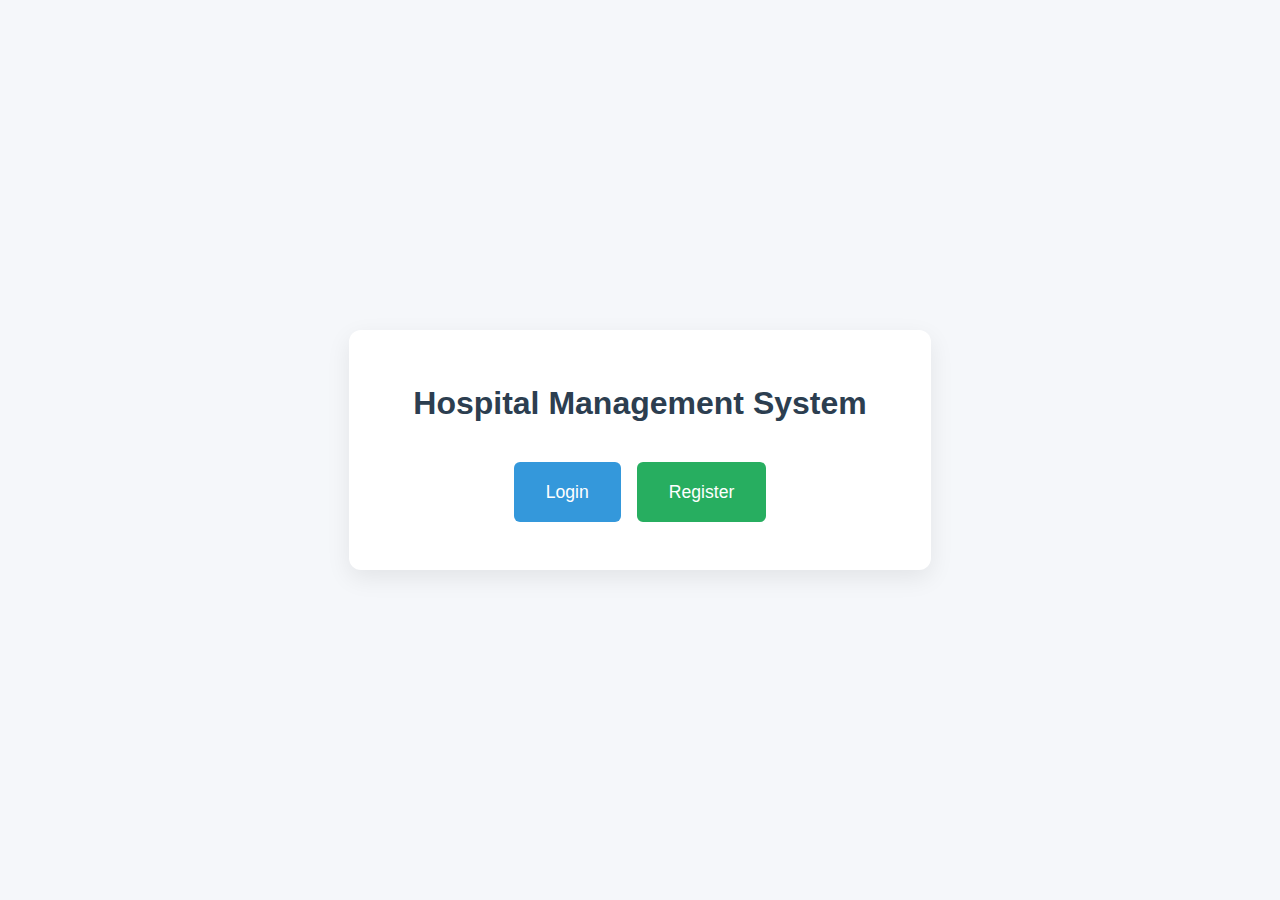
<file: index.html>
<!doctype html>
<html lang="en">
<head>
  <meta charset="utf-8" />
  <title>Hospital Management</title>
  <meta name="viewport" content="width=device-width, initial-scale=1" />
  <link rel="stylesheet" href="styles.css" />
  <style>
    body{display:flex;min-height:100vh;align-items:center;justify-content:center;background:#f5f7fa;font-family:Arial,Helvetica,sans-serif}
    .landing-card{background:#fff;padding:3rem 4rem;border-radius:12px;box-shadow:0 8px 24px rgba(0,0,0,.08);text-align:center}
    .landing-card h1{margin-bottom:2rem;color:#2c3e50}
    .buttons{display:flex;gap:1rem;justify-content:center}
    .btn{display:inline-block;padding:1rem 2rem;border:none;border-radius:6px;font-size:1.1rem;color:#fff;text-decoration:none;transition:.25s}
    .btn-login{background:#3498db}
    .btn-reg{background:#27ae60}
    .btn:hover{filter:brightness(1.1)}
  </style>
</head>
<body>
  <div class="landing-card">
    <h1>Hospital Management System</h1>
    <div class="buttons">
      <a class="btn btn-login" href="login.html">Login</a>
      <a class="btn btn-reg" href="login.html#reg">Register</a>
    </div>
  </div>
</body>
</html>
</file>
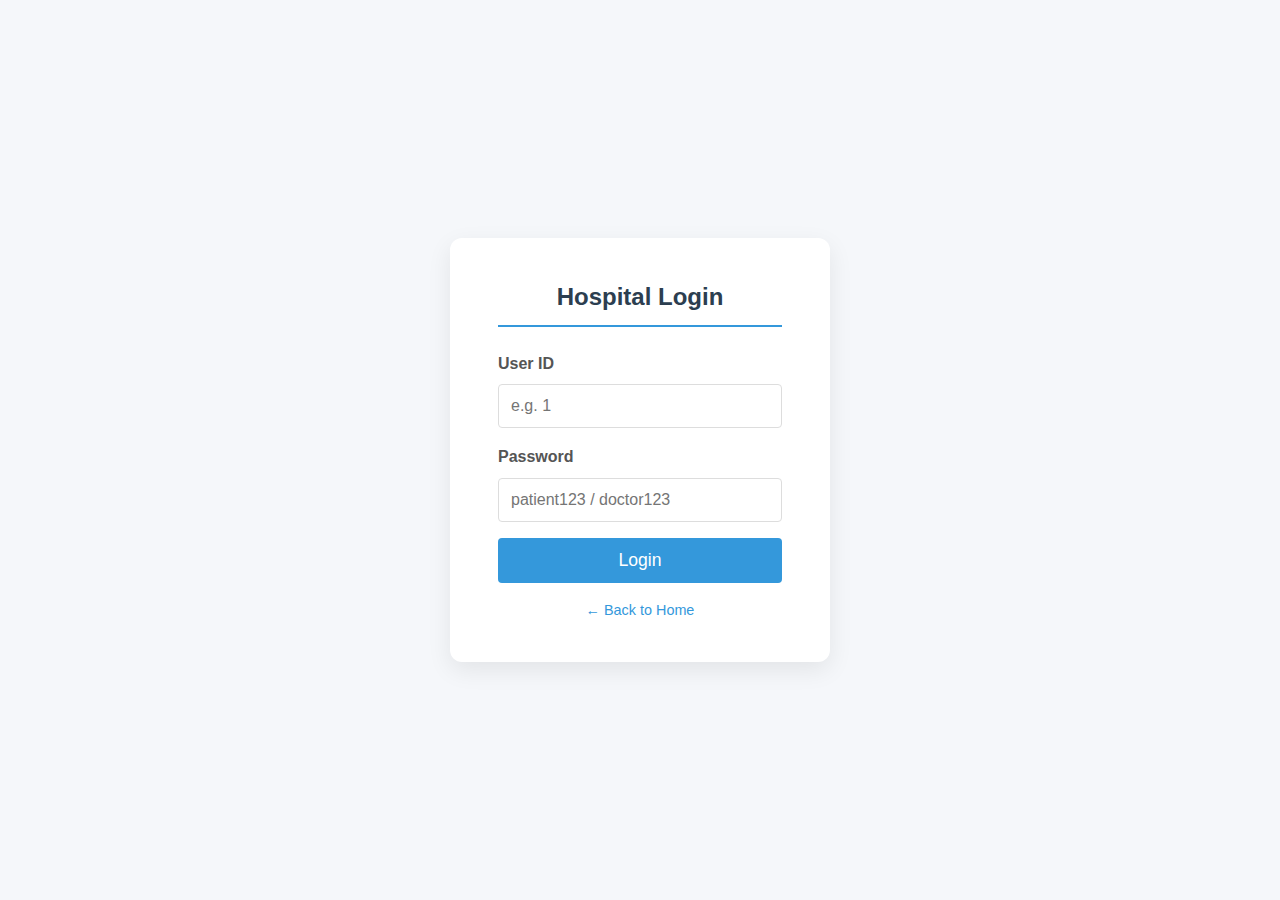
<file: login.html>
<!doctype html>
<html lang="en">
<head>
  <meta charset="utf-8" />
  <title>Login – Hospital Management</title>
  <meta name="viewport" content="width=device-width, initial-scale=1" />
  <link rel="stylesheet" href="styles.css" />
  <style>
    body{ display:flex; min-height:100vh; align-items:center; justify-content:center; background:#f5f7fa; font-family:Arial,Helvetica,sans-serif; }
    .login-card{ background:#fff; padding:2.5rem 3rem; border-radius:12px; box-shadow:0 8px 24px rgba(0,0,0,.08); width:100%; max-width:380px; }
    .login-card h2{ margin-bottom:1.5rem; color:#2c3e50; text-align:center; }
    .form-group{ margin-bottom:1rem; }
    label{ display:block; margin-bottom:.25rem; font-weight:bold; color:#555; }
    input{ width:100%; padding:.75rem; border:1px solid #ddd; border-radius:4px; font-size:1rem; }
    .btn{ width:100%; padding:.75rem; border:none; border-radius:4px; font-size:1.1rem; color:#fff; background:#3498db; cursor:pointer; transition:.25s; }
    .btn:hover{ background:#2980b9; }
    .link{ text-align:center; margin-top:1rem; font-size:.9rem; }
    .link a{ color:#3498db; text-decoration:none; }
    .link a:hover{ text-decoration:underline; }
  </style>
</head>
<body>
  <div class="login-card">
    <h2>Hospital Login</h2>
    <form id="loginForm">
      <div class="form-group">
        <label for="userId">User ID</label>
        <input id="userId" type="text" placeholder="e.g. 1" required />
      </div>
      <div class="form-group">
        <label for="password">Password</label>
        <input id="password" type="password" placeholder="patient123 / doctor123" required />
      </div>
      <button type="submit" class="btn">Login</button>
    </form>
    <div class="link">
      <a href="index.html">← Back to Home</a>
    </div>
  </div>

  <script>
    document.getElementById('loginForm').addEventListener('submit', function (e) {
      e.preventDefault();
      const id = document.getElementById('userId').value.trim();
      const pw = document.getElementById('password').value.trim();

      // dummy check – replace with real API later
      if ((id === '1' && pw === 'patient123') || (id === '2' && pw === 'doctor123')) {
        alert('Login successful');
        // redirect to respective dashboard
        window.location.href = id === '1' ? 'patient_dashboard.html' : 'doctor_dashboard.html';
      } else {
        alert('Invalid credentials');
      }
    });
  </script>
</body>
</html>
</file>
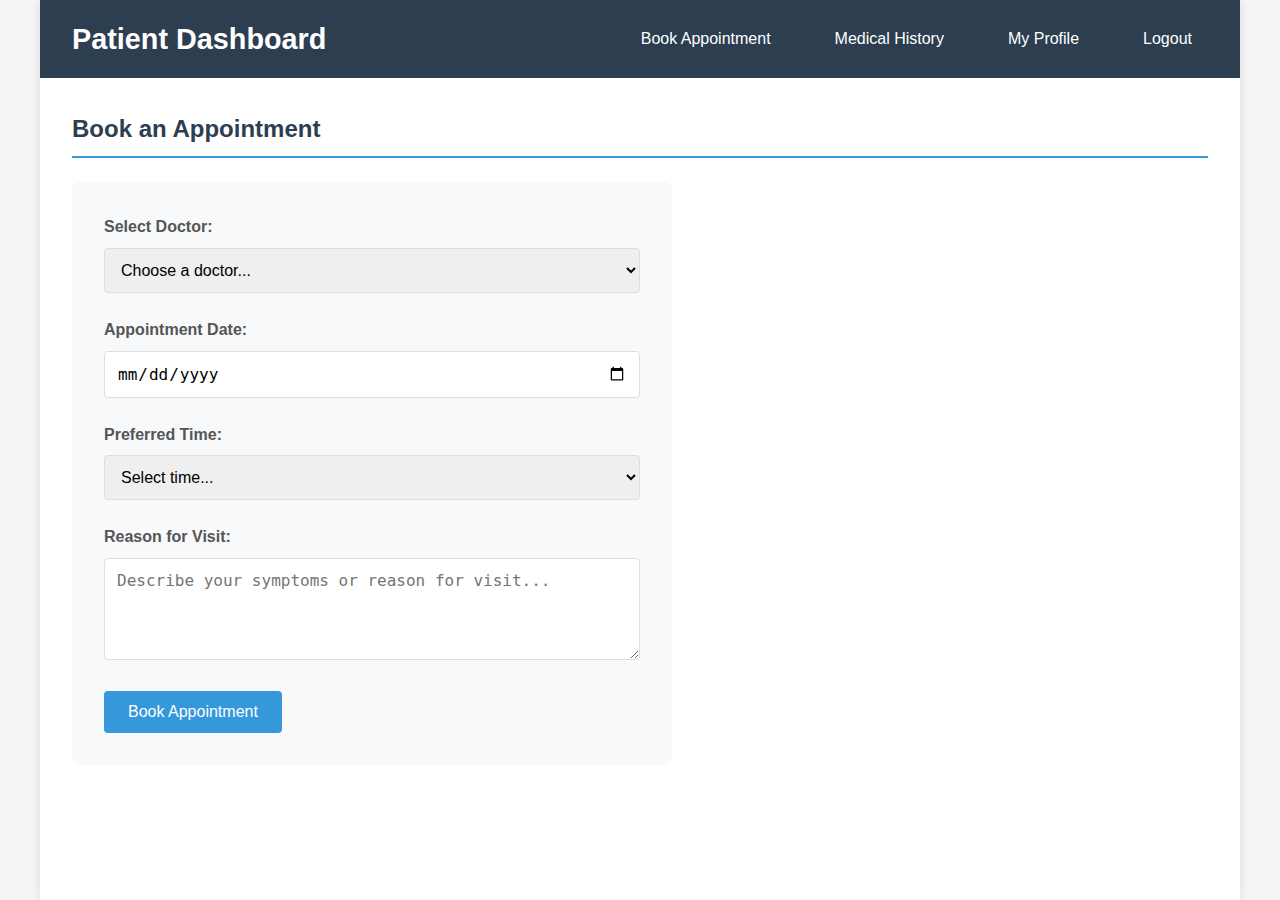
<file: patient_dashboard.html>
<!DOCTYPE html>
<html lang="en">
<head>
    <meta charset="UTF-8">
    <meta name="viewport" content="width=device-width, initial-scale=1.0">
    <title>Patient Dashboard - Hospital Management System</title>
    <link rel="stylesheet" href="styles.css">
</head>
<body>
    <div class="container">
        <header>
            <h1>Patient Dashboard</h1>
            <nav>
                <ul>
                    <li><a href="#" onclick="showSection('book-appointment')">Book Appointment</a></li>
                    <li><a href="#" onclick="showSection('medical-history')">Medical History</a></li>
                    <li><a href="#" onclick="showSection('profile')">My Profile</a></li>
                    <li><a href="#" onclick="logout()">Logout</a></li>
                </ul>
            </nav>
        </header>

        <main>
            <!-- Book Appointment Section -->
            <section id="book-appointment" class="section active">
                <h2>Book an Appointment</h2>
                <div class="form-container">
                    <form id="appointment-form">
                        <div class="form-group">
                            <label for="doctor">Select Doctor:</label>
                            <select id="doctor" required>
                                <option value="">Choose a doctor...</option>
                                <option value="1">Dr. Robert Johnson - Cardiology</option>
                                <option value="2">Dr. Emily Davis - Neurology</option>
                                <option value="3">Dr. Michael Brown - Orthopedics</option>
                                <option value="4">Dr. Sarah Wilson - Pediatrics</option>
                            </select>
                        </div>
                        
                        <div class="form-group">
                            <label for="date">Appointment Date:</label>
                            <input type="date" id="date" required>
                        </div>
                        
                        <div class="form-group">
                            <label for="time">Preferred Time:</label>
                            <select id="time" required>
                                <option value="">Select time...</option>
                                <option value="09:00">09:00 AM</option>
                                <option value="10:00">10:00 AM</option>
                                <option value="11:00">11:00 AM</option>
                                <option value="14:00">02:00 PM</option>
                                <option value="15:00">03:00 PM</option>
                                <option value="16:00">04:00 PM</option>
                            </select>
                        </div>
                        
                        <div class="form-group">
                            <label for="reason">Reason for Visit:</label>
                            <textarea id="reason" rows="4" placeholder="Describe your symptoms or reason for visit..." required></textarea>
                        </div>
                        
                        <button type="submit" class="btn btn-primary">Book Appointment</button>
                    </form>
                </div>
            </section>

            <!-- Medical History Section -->
            <section id="medical-history" class="section">
                <h2>Medical History</h2>
                <div class="history-container">
                    <div class="record-card">
                        <div class="record-header">
                            <h3>Visit - October 15, 2025</h3>
                            <span class="doctor">Dr. Robert Johnson</span>
                        </div>
                        <div class="record-details">
                            <p><strong>Diagnosis:</strong> Hypertension</p>
                            <p><strong>Prescription:</strong> Lisinopril 10mg daily</p>
                            <p><strong>Test Results:</strong> Blood pressure: 140/90 mmHg</p>
                            <p><strong>Doctor's Notes:</strong> Patient advised to monitor blood pressure regularly and maintain low-sodium diet.</p>
                        </div>
                    </div>
                    
                    <div class="record-card">
                        <div class="record-header">
                            <h3>Visit - September 20, 2025</h3>
                            <span class="doctor">Dr. Emily Davis</span>
                        </div>
                        <div class="record-details">
                            <p><strong>Diagnosis:</strong> Migraine</p>
                            <p><strong>Prescription:</strong> Sumatriptan 50mg as needed</p>
                            <p><strong>Test Results:</strong> CT scan normal</p>
                            <p><strong>Doctor's Notes:</strong> Recommended stress management and regular sleep schedule.</p>
                        </div>
                    </div>
                </div>
            </section>

            <!-- Profile Section -->
            <section id="profile" class="section">
                <h2>My Profile</h2>
                <div class="profile-container">
                    <div class="profile-card">
                        <h3>John Doe</h3>
                        <p><strong>Patient ID:</strong> P001</p>
                        <p><strong>Age:</strong> 30 years</p>
                        <p><strong>Gender:</strong> Male</p>
                        <p><strong>Phone:</strong> (123) 456-7890</p>
                        <p><strong>Email:</strong> john.doe@email.com</p>
                        <p><strong>Address:</strong> 123 Main Street, City, State 12345</p>
                        <button class="btn btn-secondary">Edit Profile</button>
                    </div>
                </div>
            </section>
        </main>
    </div>

    <script src="patient.js"></script>
</body>
</html>
</file>
<file: styles.css>
/* General Styles */
* {
    margin: 0;
    padding: 0;
    box-sizing: border-box;
}

body {
    font-family: 'Arial', sans-serif;
    background-color: #f5f5f5;
    color: #333;
    line-height: 1.6;
}

.container {
    max-width: 1200px;
    margin: 0 auto;
    background-color: white;
    min-height: 100vh;
    box-shadow: 0 0 10px rgba(0,0,0,0.1);
}

/* Header Styles */
header {
    background-color: #2c3e50;
    color: white;
    padding: 1rem 2rem;
    display: flex;
    justify-content: space-between;
    align-items: center;
}

header h1 {
    font-size: 1.8rem;
}

nav ul {
    list-style: none;
    display: flex;
    gap: 2rem;
}

nav a {
    color: white;
    text-decoration: none;
    padding: 0.5rem 1rem;
    border-radius: 4px;
    transition: background-color 0.3s;
}

nav a:hover {
    background-color: #34495e;
}

/* Main Content */
main {
    padding: 2rem;
}

.section {
    display: none;
}

.section.active {
    display: block;
}

h2 {
    color: #2c3e50;
    margin-bottom: 1.5rem;
    border-bottom: 2px solid #3498db;
    padding-bottom: 0.5rem;
}

/* Form Styles */
.form-container {
    background-color: #f8f9fa;
    padding: 2rem;
    border-radius: 8px;
    max-width: 600px;
}

.form-group {
    margin-bottom: 1.5rem;
}

.form-group label {
    display: block;
    margin-bottom: 0.5rem;
    font-weight: bold;
    color: #555;
}

.form-group input,
.form-group select,
.form-group textarea {
    width: 100%;
    padding: 0.75rem;
    border: 1px solid #ddd;
    border-radius: 4px;
    font-size: 1rem;
}

.form-group textarea {
    resize: vertical;
}

/* Button Styles */
.btn {
    padding: 0.75rem 1.5rem;
    border: none;
    border-radius: 4px;
    cursor: pointer;
    font-size: 1rem;
    transition: background-color 0.3s;
}

.btn-primary {
    background-color: #3498db;
    color: white;
}

.btn-primary:hover {
    background-color: #2980b9;
}

.btn-secondary {
    background-color: #95a5a6;
    color: white;
}

.btn-secondary:hover {
    background-color: #7f8c8d;
}

.btn-success {
    background-color: #27ae60;
    color: white;
}

.btn-success:hover {
    background-color: #229954;
}

.btn-info {
    background-color: #17a2b8;
    color: white;
}

.btn-info:hover {
    background-color: #138496;
}

.btn-warning {
    background-color: #f39c12;
    color: white;
}

.btn-warning:hover {
    background-color: #e67e22;
}

.btn-danger {
    background-color: #e74c3c;
    color: white;
}

.btn-danger:hover {
    background-color: #c0392b;
}

.btn-sm {
    padding: 0.5rem 1rem;
    font-size: 0.875rem;
}

/* Card Styles */
.record-card,
.appointment-card,
.patient-card,
.report-card {
    background-color: white;
    border: 1px solid #ddd;
    border-radius: 8px;
    padding: 1.5rem;
    margin-bottom: 1rem;
    box-shadow: 0 2px 4px rgba(0,0,0,0.1);
}

.record-header,
.appointment-time {
    display: flex;
    justify-content: space-between;
    align-items: center;
    margin-bottom: 1rem;
    padding-bottom: 0.5rem;
    border-bottom: 1px solid #eee;
}

.doctor {
    color: #3498db;
    font-weight: bold;
}

/* Schedule Styles */
.schedule-container {
    display: grid;
    gap: 1rem;
}

.appointment-time {
    background-color: #3498db;
    color: white;
    padding: 0.5rem 1rem;
    border-radius: 4px;
    font-weight: bold;
}

.appointment-details h4 {
    color: #2c3e50;
    margin-bottom: 0.5rem;
}

/* Search Styles */
.search-container {
    display: flex;
    gap: 1rem;
    margin-bottom: 2rem;
}

.search-input {
    flex: 1;
    padding: 0.75rem;
    border: 1px solid #ddd;
    border-radius: 4px;
    font-size: 1rem;
}

/* Table Styles */
.inventory-table {
    width: 100%;
    border-collapse: collapse;
    margin-bottom: 2rem;
}

.inventory-table th,
.inventory-table td {
    padding: 1rem;
    text-align: left;
    border-bottom: 1px solid #ddd;
}

.inventory-table th {
    background-color: #f8f9fa;
    font-weight: bold;
    color: #555;
}

.inventory-table tr:hover {
    background-color: #f8f9fa;
}

/* Status Styles */
.status {
    padding: 0.25rem 0.5rem;
    border-radius: 4px;
    font-size: 0.875rem;
    font-weight: bold;
}

.status.in-stock {
    background-color: #d4edda;
    color: #155724;
}

.status.low-stock {
    background-color: #fff3cd;
    color: #856404;
}

.status.out-of-stock {
    background-color: #f8d7da;
    color: #721c24;
}

/* Statistics Styles */
.stat-item {
    display: flex;
    justify-content: space-between;
    margin-bottom: 0.5rem;
    padding: 0.5rem 0;
}

.stat-label {
    color: #666;
}

.stat-value {
    font-weight: bold;
    color: #2c3e50;
}

/* Profile Styles */
.profile-container {
    max-width: 600px;
}

.profile-card {
    background-color: #f8f9fa;
    padding: 2rem;
    border-radius: 8px;
}

.profile-card h3 {
    color: #2c3e50;
    margin-bottom: 1rem;
}

.profile-card p {
    margin-bottom: 0.5rem;
}

/* Responsive Design */
@media (max-width: 768px) {
    header {
        flex-direction: column;
        gap: 1rem;
    }
    
    nav ul {
        flex-wrap: wrap;
        justify-content: center;
    }
    
    .search-container {
        flex-direction: column;
    }
    
    .inventory-table {
        font-size: 0.875rem;
    }
    
    .inventory-table th,
    .inventory-table td {
        padding: 0.5rem;
    }
}

/* Animation for section transitions */
.section {
    animation: fadeIn 0.3s ease-in;
}

@keyframes fadeIn {
    from {
        opacity: 0;
        transform: translateY(10px);
    }
    to {
        opacity: 1;
        transform: translateY(0);
    }
}
</file>
